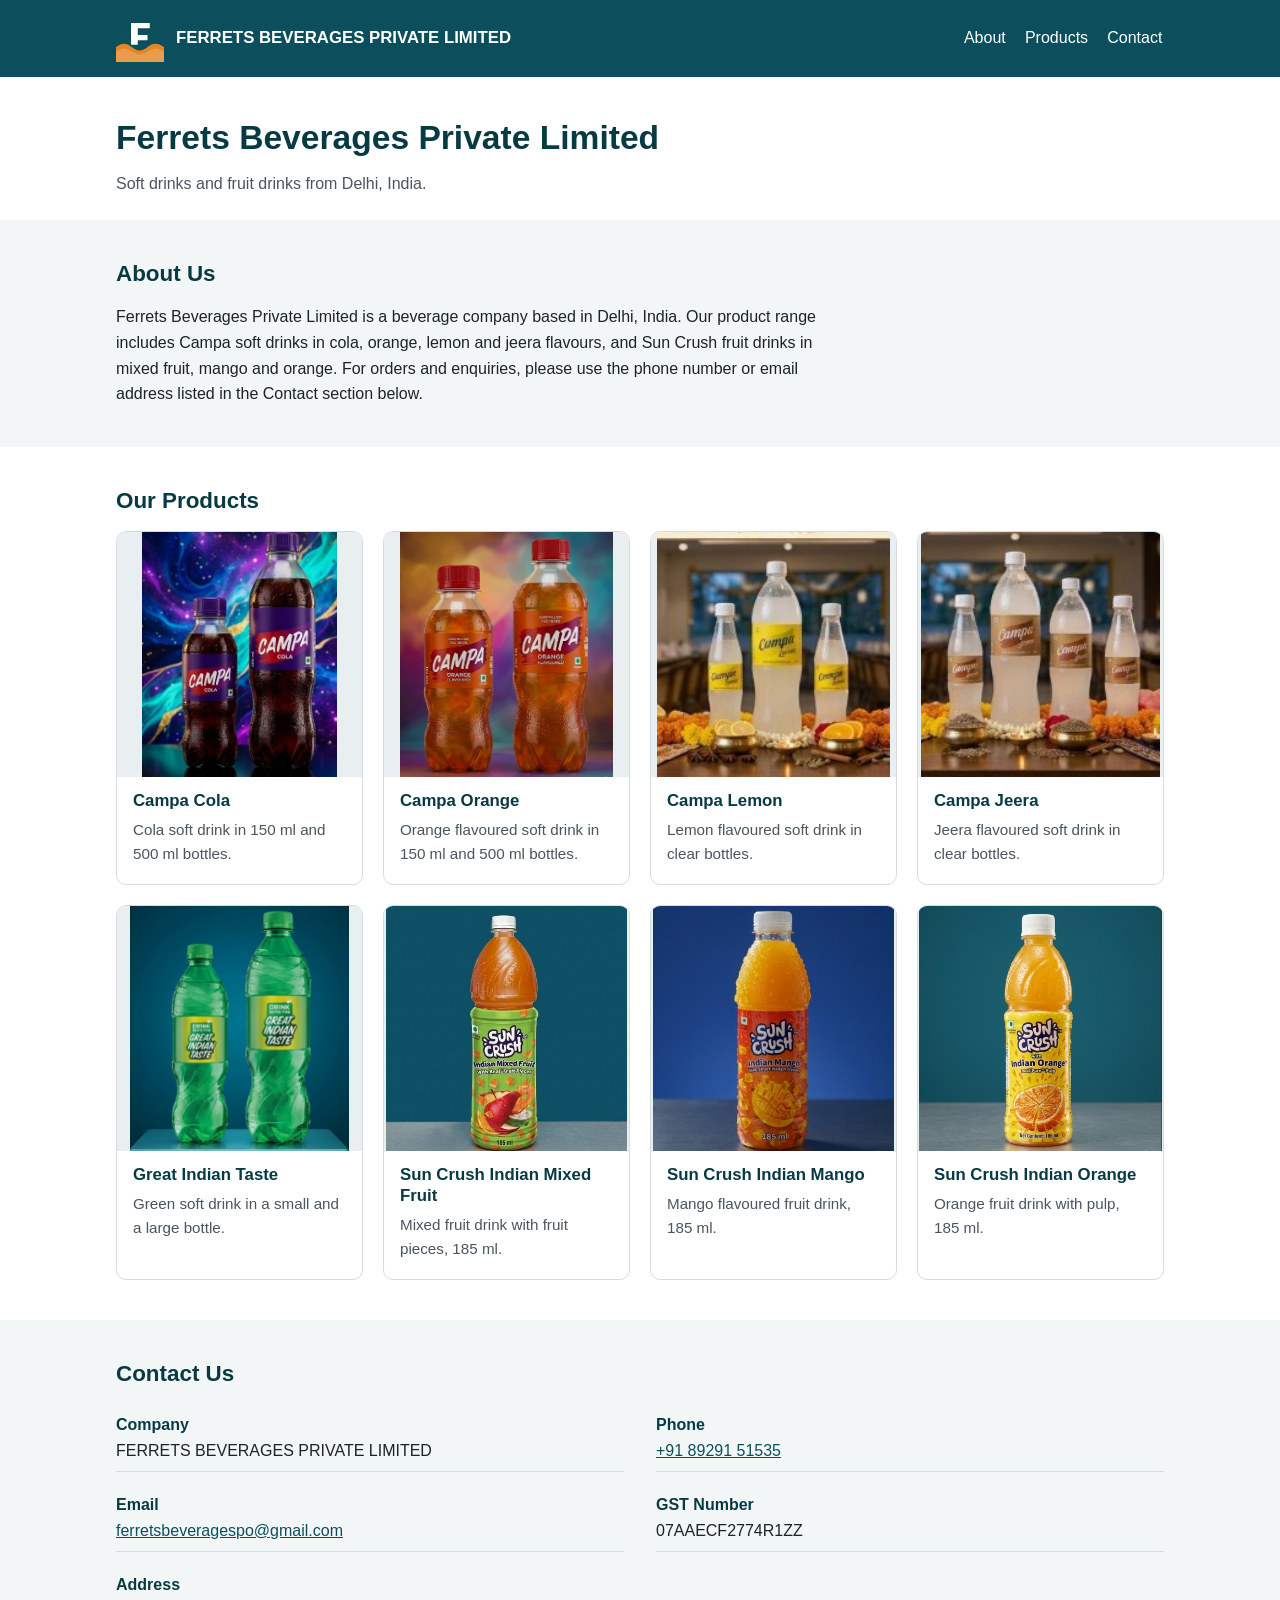
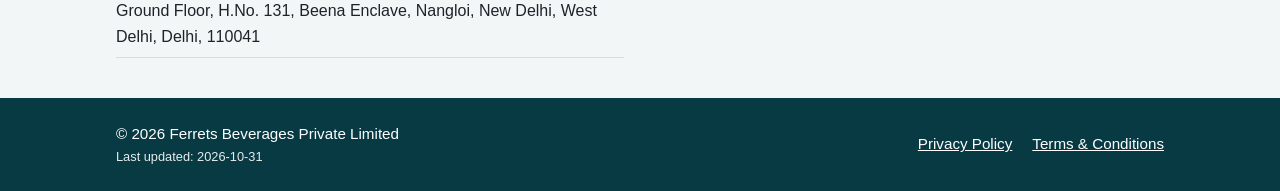
<file: index.html>
<!DOCTYPE html>
<html lang="en">
<head>
  <meta charset="utf-8">
  <meta name="viewport" content="width=device-width, initial-scale=1">
  <title>Ferrets Beverages Private Limited | Soft Drinks and Fruit Drinks, Delhi</title>
  <meta name="description" content="Ferrets Beverages Private Limited is a beverage company based in Delhi, India. Our range includes Campa soft drinks and Sun Crush fruit drinks.">
  <meta property="og:type" content="website">
  <meta property="og:title" content="Ferrets Beverages Private Limited">
  <meta property="og:description" content="Beverage company based in Delhi, India. Campa soft drinks and Sun Crush fruit drinks.">
  <meta property="og:image" content="assets/logo.svg">
  <link rel="icon" type="image/svg+xml" href="assets/logo.svg">
  <link rel="stylesheet" href="styles.css">
  <script type="application/ld+json">
  {
    "@context": "https://schema.org",
    "@type": "Organization",
    "name": "FERRETS BEVERAGES PRIVATE LIMITED",
    "logo": "assets/logo.svg",
    "taxID": "07AAECF2774R1ZZ",
    "telephone": "+91 89291 51535",
    "email": "ferretsbeveragespo@gmail.com",
    "address": {
      "@type": "PostalAddress",
      "streetAddress": "Ground Floor, H.No. 131, Beena Enclave, Nangloi",
      "addressLocality": "New Delhi",
      "addressRegion": "Delhi",
      "postalCode": "110041",
      "addressCountry": "IN"
    }
  }
  </script>
</head>
<body>
  <header class="site-header">
    <div class="container header-inner">
      <a class="brand" href="./index.html" aria-label="Ferrets Beverages Private Limited, home">
        <img src="assets/logo.svg" alt="Ferrets Beverages logo" width="48" height="48">
        <span class="brand-name">FERRETS BEVERAGES PRIVATE LIMITED</span>
      </a>
      <nav class="site-nav" aria-label="Main">
        <ul>
          <li><a href="./index.html#about">About</a></li>
          <li><a href="./index.html#products">Products</a></li>
          <li><a href="./index.html#contact">Contact</a></li>
        </ul>
      </nav>
    </div>
  </header>

  <main id="main">
    <section class="hero">
      <div class="container">
        <h1>Ferrets Beverages Private Limited</h1>
        <p>Soft drinks and fruit drinks from Delhi, India.</p>
      </div>
    </section>

    <section class="section alt" id="about" aria-labelledby="about-title">
      <div class="container">
        <h2 id="about-title">About Us</h2>
        <p class="about-text">Ferrets Beverages Private Limited is a beverage company based in Delhi, India. Our product range includes Campa soft drinks in cola, orange, lemon and jeera flavours, and Sun Crush fruit drinks in mixed fruit, mango and orange. For orders and enquiries, please use the phone number or email address listed in the Contact section below.</p>
      </div>
    </section>

    <section class="section" id="products" aria-labelledby="products-title">
      <div class="container">
        <h2 id="products-title">Our Products</h2>
        <ul class="product-grid">
          <li class="product-card">
            <article>
              <div class="product-media"><img src="assets/campa-cola.jpg" alt="Campa Cola bottles in 150 ml and 500 ml sizes" width="422" height="528" loading="lazy"></div>
              <div class="product-body"><h3>Campa Cola</h3><p>Cola soft drink in 150 ml and 500 ml bottles.</p></div>
            </article>
          </li>
          <li class="product-card">
            <article>
              <div class="product-media"><img src="assets/campa-orange.jpg" alt="Campa Orange flavoured bottles in 150 ml and 500 ml sizes" width="442" height="507" loading="lazy"></div>
              <div class="product-body"><h3>Campa Orange</h3><p>Orange flavoured soft drink in 150 ml and 500 ml bottles.</p></div>
            </article>
          </li>
          <li class="product-card">
            <article>
              <div class="product-media"><img src="assets/campa-lemon.jpg" alt="Campa Lemon bottles with lemon slices" width="190" height="200" loading="lazy"></div>
              <div class="product-body"><h3>Campa Lemon</h3><p>Lemon flavoured soft drink in clear bottles.</p></div>
            </article>
          </li>
          <li class="product-card">
            <article>
              <div class="product-media"><img src="assets/campa-jeera.jpg" alt="Campa Jeera bottles with jeera in bowls" width="195" height="200" loading="lazy"></div>
              <div class="product-body"><h3>Campa Jeera</h3><p>Jeera flavoured soft drink in clear bottles.</p></div>
            </article>
          </li>
          <li class="product-card">
            <article>
              <div class="product-media"><img src="assets/great-indian-taste.jpg" alt="Green soft drink bottles with a Great Indian Taste label in two sizes" width="440" height="492" loading="lazy"></div>
              <div class="product-body"><h3>Great Indian Taste</h3><p>Green soft drink in a small and a large bottle.</p></div>
            </article>
          </li>
          <li class="product-card">
            <article>
              <div class="product-media"><img src="assets/sun-crush-mixed-fruit.jpg" alt="Sun Crush Indian Mixed Fruit bottle, 185 ml" width="465" height="472" loading="lazy"></div>
              <div class="product-body"><h3>Sun Crush Indian Mixed Fruit</h3><p>Mixed fruit drink with fruit pieces, 185 ml.</p></div>
            </article>
          </li>
          <li class="product-card">
            <article>
              <div class="product-media"><img src="assets/sun-crush-mango.jpg" alt="Sun Crush Indian Mango bottle, 185 ml" width="355" height="361" loading="lazy"></div>
              <div class="product-body"><h3>Sun Crush Indian Mango</h3><p>Mango flavoured fruit drink, 185 ml.</p></div>
            </article>
          </li>
          <li class="product-card">
            <article>
              <div class="product-media"><img src="assets/sun-crush-orange.jpg" alt="Sun Crush Indian Orange bottle, 185 ml" width="466" height="471" loading="lazy"></div>
              <div class="product-body"><h3>Sun Crush Indian Orange</h3><p>Orange fruit drink with pulp, 185 ml.</p></div>
            </article>
          </li>
        </ul>
      </div>
    </section>

    <section class="section alt" id="contact" aria-labelledby="contact-title">
      <div class="container">
        <h2 id="contact-title">Contact Us</h2>
        <dl class="contact-list">
          <div><dt>Company</dt><dd>FERRETS BEVERAGES PRIVATE LIMITED</dd></div>
          <div><dt>Phone</dt><dd><a href="tel:+918929151535">+91 89291 51535</a></dd></div>
          <div><dt>Email</dt><dd><a href="mailto:ferretsbeveragespo@gmail.com">ferretsbeveragespo@gmail.com</a></dd></div>
          <div><dt>GST Number</dt><dd>07AAECF2774R1ZZ</dd></div>
          <div><dt>Address</dt><dd>Ground Floor, H.No. 131, Beena Enclave, Nangloi, New Delhi, West Delhi, Delhi, 110041</dd></div>
        </dl>
      </div>
    </section>
  </main>

  <footer class="site-footer">
    <div class="container footer-inner">
      <div>
        <p class="footer-meta">&copy; 2026 Ferrets Beverages Private Limited</p>
        <p class="updated">Last updated: 2026-10-31</p>
      </div>
      <nav aria-label="Legal">
        <ul class="footer-links">
          <li><a href="./privacy.html">Privacy Policy</a></li>
          <li><a href="./terms.html">Terms &amp; Conditions</a></li>
        </ul>
      </nav>
    </div>
  </footer>
</body>
</html>
</file>
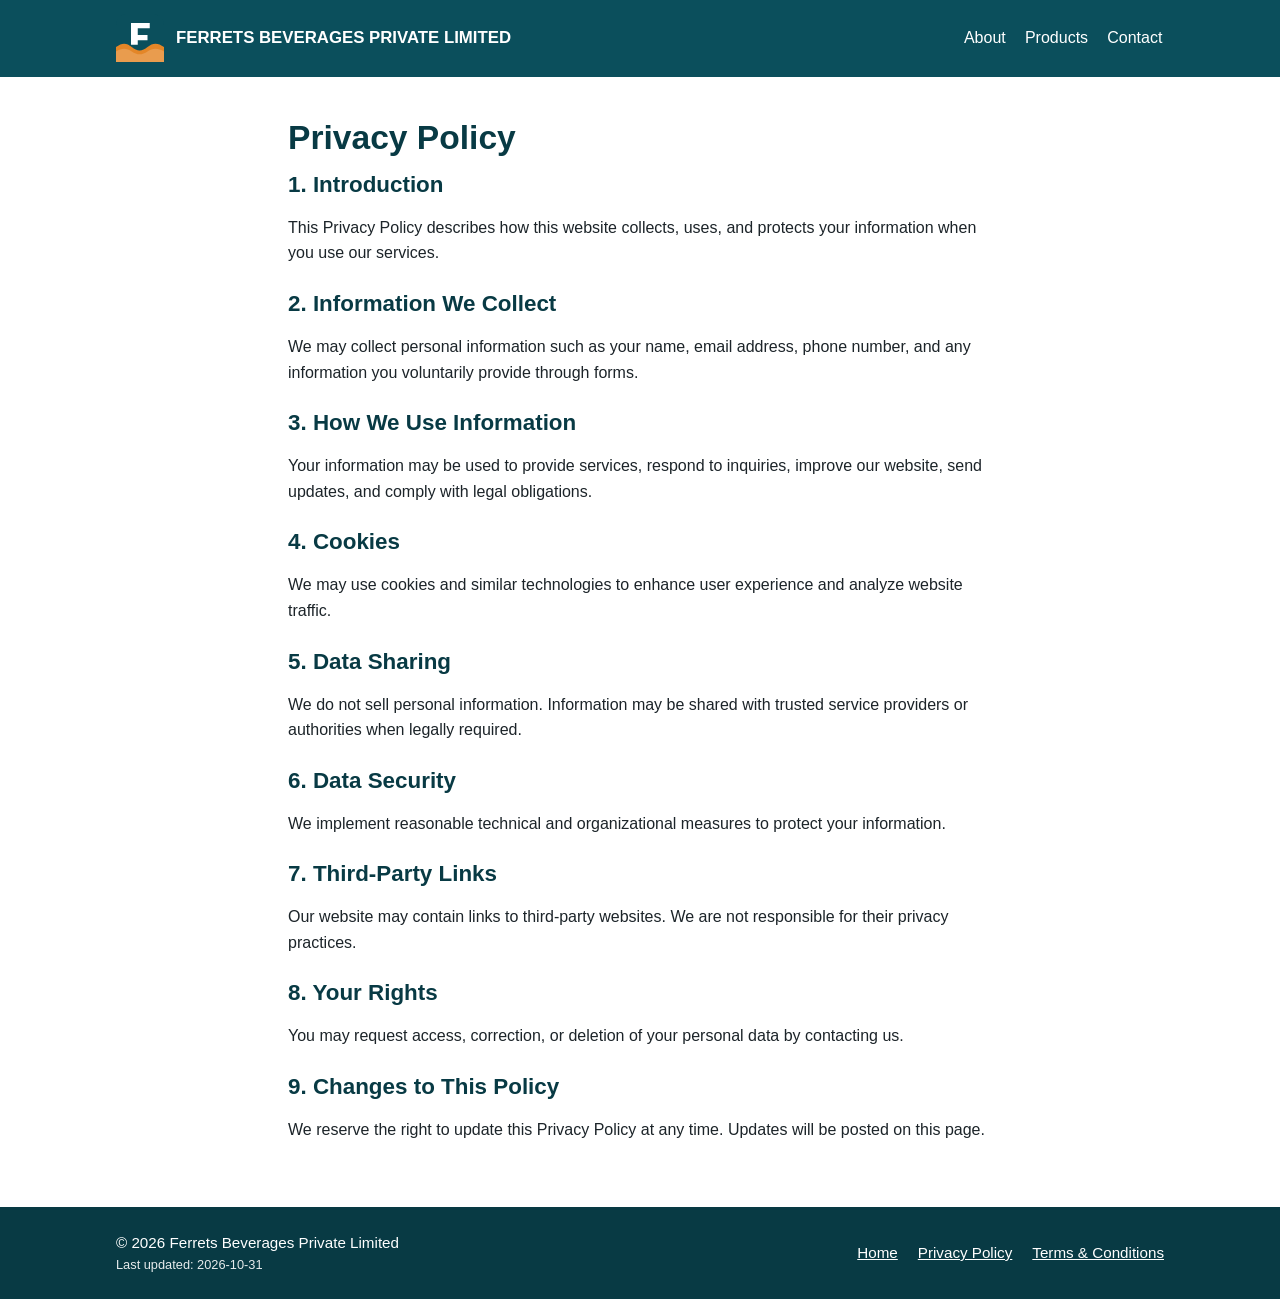
<file: privacy.html>
<!DOCTYPE html>
<html lang="en">
<head>
  <meta charset="utf-8">
  <meta name="viewport" content="width=device-width, initial-scale=1">
  <title>Privacy Policy | Ferrets Beverages Private Limited</title>
  <meta name="description" content="Privacy Policy of Ferrets Beverages Private Limited: what information we collect, how we use it and how we protect it.">
  <link rel="icon" type="image/svg+xml" href="assets/logo.svg">
  <link rel="stylesheet" href="styles.css">
</head>
<body>
  <header class="site-header">
    <div class="container header-inner">
      <a class="brand" href="./index.html" aria-label="Ferrets Beverages Private Limited, home">
        <img src="assets/logo.svg" alt="Ferrets Beverages logo" width="48" height="48">
        <span class="brand-name">FERRETS BEVERAGES PRIVATE LIMITED</span>
      </a>
      <nav class="site-nav" aria-label="Main">
        <ul>
          <li><a href="./index.html#about">About</a></li>
          <li><a href="./index.html#products">Products</a></li>
          <li><a href="./index.html#contact">Contact</a></li>
        </ul>
      </nav>
    </div>
  </header>

  <main id="privacy-policy" class="legal">
    <h1>Privacy Policy</h1>

    <section aria-labelledby="p1">
      <h2 id="p1">1. Introduction</h2>
      <p>This Privacy Policy describes how this website collects, uses, and protects your information when you use our services.</p>
    </section>
    <section aria-labelledby="p2">
      <h2 id="p2">2. Information We Collect</h2>
      <p>We may collect personal information such as your name, email address, phone number, and any information you voluntarily provide through forms.</p>
    </section>
    <section aria-labelledby="p3">
      <h2 id="p3">3. How We Use Information</h2>
      <p>Your information may be used to provide services, respond to inquiries, improve our website, send updates, and comply with legal obligations.</p>
    </section>
    <section aria-labelledby="p4">
      <h2 id="p4">4. Cookies</h2>
      <p>We may use cookies and similar technologies to enhance user experience and analyze website traffic.</p>
    </section>
    <section aria-labelledby="p5">
      <h2 id="p5">5. Data Sharing</h2>
      <p>We do not sell personal information. Information may be shared with trusted service providers or authorities when legally required.</p>
    </section>
    <section aria-labelledby="p6">
      <h2 id="p6">6. Data Security</h2>
      <p>We implement reasonable technical and organizational measures to protect your information.</p>
    </section>
    <section aria-labelledby="p7">
      <h2 id="p7">7. Third-Party Links</h2>
      <p>Our website may contain links to third-party websites. We are not responsible for their privacy practices.</p>
    </section>
    <section aria-labelledby="p8">
      <h2 id="p8">8. Your Rights</h2>
      <p>You may request access, correction, or deletion of your personal data by contacting us.</p>
    </section>
    <section aria-labelledby="p9">
      <h2 id="p9">9. Changes to This Policy</h2>
      <p>We reserve the right to update this Privacy Policy at any time. Updates will be posted on this page.</p>
    </section>
  </main>

  <footer class="site-footer">
    <div class="container footer-inner">
      <div>
        <p class="footer-meta">&copy; 2026 Ferrets Beverages Private Limited</p>
        <p class="updated">Last updated: 2026-10-31</p>
      </div>
      <nav aria-label="Legal">
        <ul class="footer-links">
          <li><a href="./index.html">Home</a></li>
          <li><a href="./privacy.html">Privacy Policy</a></li>
          <li><a href="./terms.html">Terms &amp; Conditions</a></li>
        </ul>
      </nav>
    </div>
  </footer>
</body>
</html>
</file>
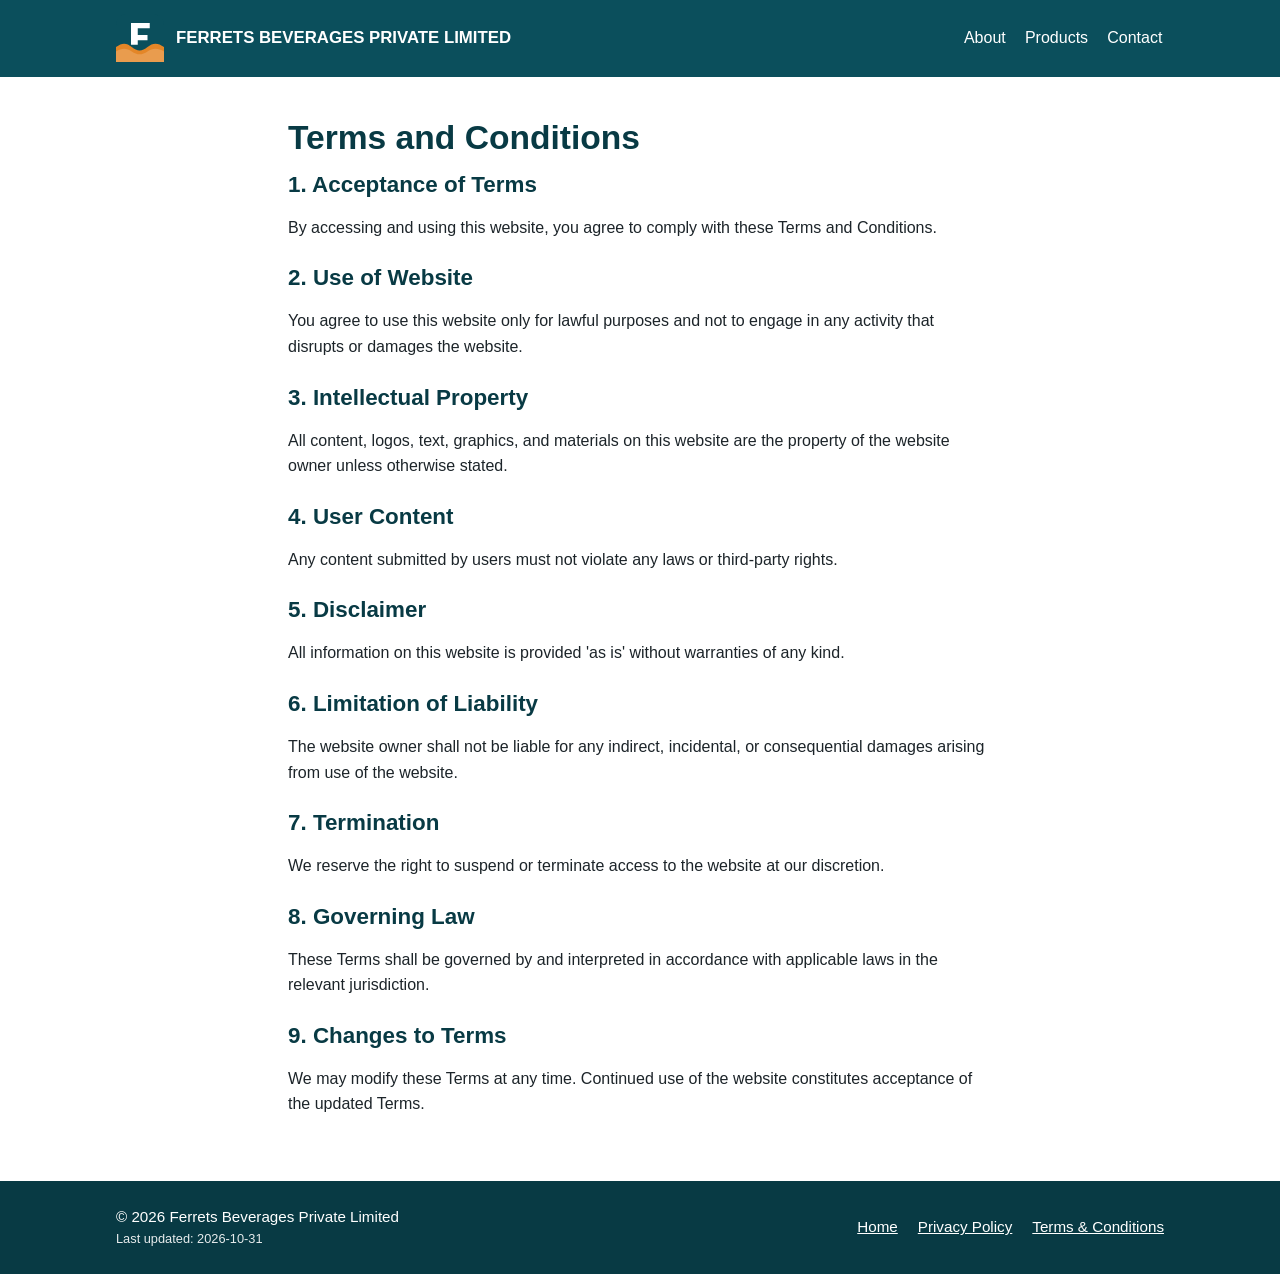
<file: terms.html>
<!DOCTYPE html>
<html lang="en">
<head>
  <meta charset="utf-8">
  <meta name="viewport" content="width=device-width, initial-scale=1">
  <title>Terms and Conditions | Ferrets Beverages Private Limited</title>
  <meta name="description" content="Terms and Conditions for using the website of Ferrets Beverages Private Limited.">
  <link rel="icon" type="image/svg+xml" href="assets/logo.svg">
  <link rel="stylesheet" href="styles.css">
</head>
<body>
  <header class="site-header">
    <div class="container header-inner">
      <a class="brand" href="./index.html" aria-label="Ferrets Beverages Private Limited, home">
        <img src="assets/logo.svg" alt="Ferrets Beverages logo" width="48" height="48">
        <span class="brand-name">FERRETS BEVERAGES PRIVATE LIMITED</span>
      </a>
      <nav class="site-nav" aria-label="Main">
        <ul>
          <li><a href="./index.html#about">About</a></li>
          <li><a href="./index.html#products">Products</a></li>
          <li><a href="./index.html#contact">Contact</a></li>
        </ul>
      </nav>
    </div>
  </header>

  <main id="terms-and-conditions" class="legal">
    <h1>Terms and Conditions</h1>

    <section aria-labelledby="t1">
      <h2 id="t1">1. Acceptance of Terms</h2>
      <p>By accessing and using this website, you agree to comply with these Terms and Conditions.</p>
    </section>
    <section aria-labelledby="t2">
      <h2 id="t2">2. Use of Website</h2>
      <p>You agree to use this website only for lawful purposes and not to engage in any activity that disrupts or damages the website.</p>
    </section>
    <section aria-labelledby="t3">
      <h2 id="t3">3. Intellectual Property</h2>
      <p>All content, logos, text, graphics, and materials on this website are the property of the website owner unless otherwise stated.</p>
    </section>
    <section aria-labelledby="t4">
      <h2 id="t4">4. User Content</h2>
      <p>Any content submitted by users must not violate any laws or third-party rights.</p>
    </section>
    <section aria-labelledby="t5">
      <h2 id="t5">5. Disclaimer</h2>
      <p>All information on this website is provided 'as is' without warranties of any kind.</p>
    </section>
    <section aria-labelledby="t6">
      <h2 id="t6">6. Limitation of Liability</h2>
      <p>The website owner shall not be liable for any indirect, incidental, or consequential damages arising from use of the website.</p>
    </section>
    <section aria-labelledby="t7">
      <h2 id="t7">7. Termination</h2>
      <p>We reserve the right to suspend or terminate access to the website at our discretion.</p>
    </section>
    <section aria-labelledby="t8">
      <h2 id="t8">8. Governing Law</h2>
      <p>These Terms shall be governed by and interpreted in accordance with applicable laws in the relevant jurisdiction.</p>
    </section>
    <section aria-labelledby="t9">
      <h2 id="t9">9. Changes to Terms</h2>
      <p>We may modify these Terms at any time. Continued use of the website constitutes acceptance of the updated Terms.</p>
    </section>
  </main>

  <footer class="site-footer">
    <div class="container footer-inner">
      <div>
        <p class="footer-meta">&copy; 2026 Ferrets Beverages Private Limited</p>
        <p class="updated">Last updated: 2026-10-31</p>
      </div>
      <nav aria-label="Legal">
        <ul class="footer-links">
          <li><a href="./index.html">Home</a></li>
          <li><a href="./privacy.html">Privacy Policy</a></li>
          <li><a href="./terms.html">Terms &amp; Conditions</a></li>
        </ul>
      </nav>
    </div>
  </footer>
</body>
</html>
</file>
<file: styles.css>
:root {
  --brand: #0b4f5c;
  --brand-dark: #083a44;
  --accent: #b85c00;
  --text: #1c2429;
  --muted: #4a5560;
  --bg: #ffffff;
  --bg-soft: #f3f6f7;
  --border: #d6dde1;
  --radius: 10px;
  --maxw: 1080px;
}

*, *::before, *::after { box-sizing: border-box; }

html { scroll-behavior: smooth; }

body {
  margin: 0;
  font-family: -apple-system, BlinkMacSystemFont, "Segoe UI", Roboto, Helvetica, Arial, sans-serif;
  font-size: 1rem;
  line-height: 1.6;
  color: var(--text);
  background: var(--bg);
}

@media (prefers-reduced-motion: reduce) {
  html { scroll-behavior: auto; }
}

img { max-width: 100%; height: auto; display: block; }

a { color: var(--brand); }
a:hover { color: var(--brand-dark); }
a:focus-visible { outline: 3px solid var(--accent); outline-offset: 2px; }

.container {
  width: 100%;
  max-width: var(--maxw);
  margin: 0 auto;
  padding: 0 1rem;
}

/* Header */
.site-header {
  background: var(--brand);
  color: #ffffff;
}

.header-inner {
  display: flex;
  flex-wrap: wrap;
  align-items: center;
  justify-content: space-between;
  gap: 0.75rem 1.5rem;
  padding-top: 0.9rem;
  padding-bottom: 0.9rem;
}

.brand {
  display: flex;
  align-items: center;
  gap: 0.75rem;
  color: #ffffff;
  text-decoration: none;
}

.brand:hover { color: #ffffff; }
.brand:focus-visible { outline-color: #ffffff; }

.brand img { width: 48px; height: 48px; flex: none; }

.brand-name {
  font-size: 1.05rem;
  font-weight: 700;
  line-height: 1.25;
}

.site-nav ul {
  list-style: none;
  margin: 0;
  padding: 0;
  display: flex;
  flex-wrap: wrap;
  gap: 0.25rem 1rem;
}

.site-nav a {
  color: #ffffff;
  text-decoration: none;
  display: inline-block;
  padding: 0.35rem 0.1rem;
  border-bottom: 2px solid transparent;
}

.site-nav a:hover { border-bottom-color: #ffffff; color: #ffffff; }
.site-nav a:focus-visible { outline-color: #ffffff; }

/* Sections */
main { display: block; }

.section { padding: 2.5rem 0; }
.section.alt { background: var(--bg-soft); }

h1, h2, h3 { line-height: 1.25; color: var(--brand-dark); }
h1 { font-size: 1.75rem; margin: 0 0 0.75rem; }
h2 { font-size: 1.4rem; margin: 0 0 1rem; }
h3 { font-size: 1.05rem; margin: 0 0 0.35rem; }

.hero { padding: 2.5rem 0 1.5rem; }
.hero p { max-width: 42rem; color: var(--muted); margin: 0; }

.about-text { max-width: 44rem; margin: 0; }

/* Products */
.product-grid {
  list-style: none;
  margin: 0;
  padding: 0;
  display: grid;
  grid-template-columns: 1fr;
  gap: 1.25rem;
}

.product-card {
  background: var(--bg);
  border: 1px solid var(--border);
  border-radius: var(--radius);
  overflow: hidden;
}

.product-media {
  aspect-ratio: 1 / 1;
  background: #e9eef0;
}

.product-media img {
  width: 100%;
  height: 100%;
  object-fit: contain;
}

.product-body { padding: 0.9rem 1rem 1.1rem; }
.product-body p { margin: 0; color: var(--muted); font-size: 0.95rem; }

/* Contact */
.contact-list {
  display: grid;
  grid-template-columns: 1fr;
  gap: 0.75rem 2rem;
  margin: 0;
}

.contact-list div { padding: 0.5rem 0; border-bottom: 1px solid var(--border); }
.contact-list dt { font-weight: 700; color: var(--brand-dark); }
.contact-list dd { margin: 0; overflow-wrap: anywhere; }

/* Legal pages */
.legal { max-width: 46rem; padding: 2.5rem 1rem; margin: 0 auto; }
.legal section { margin-bottom: 1.5rem; }
.legal p { margin: 0; }

/* Footer */
.site-footer {
  background: var(--brand-dark);
  color: #ffffff;
  padding: 1.5rem 0;
  font-size: 0.95rem;
}

.site-footer a { color: #ffffff; }
.site-footer a:focus-visible { outline-color: #ffffff; }

.footer-inner {
  display: flex;
  flex-direction: column;
  gap: 0.75rem;
}

.footer-links {
  list-style: none;
  margin: 0;
  padding: 0;
  display: flex;
  flex-wrap: wrap;
  gap: 0.25rem 1.25rem;
}

.footer-meta { margin: 0; }
.updated { font-size: 0.8rem; opacity: 0.9; margin: 0; }

/* Larger screens */
@media (min-width: 600px) {
  .product-grid { grid-template-columns: repeat(2, 1fr); }
  .contact-list { grid-template-columns: repeat(2, 1fr); }
}

@media (min-width: 900px) {
  h1 { font-size: 2.1rem; }
  .product-grid { grid-template-columns: repeat(4, 1fr); }
  .footer-inner { flex-direction: row; justify-content: space-between; align-items: center; }
}
</file>
